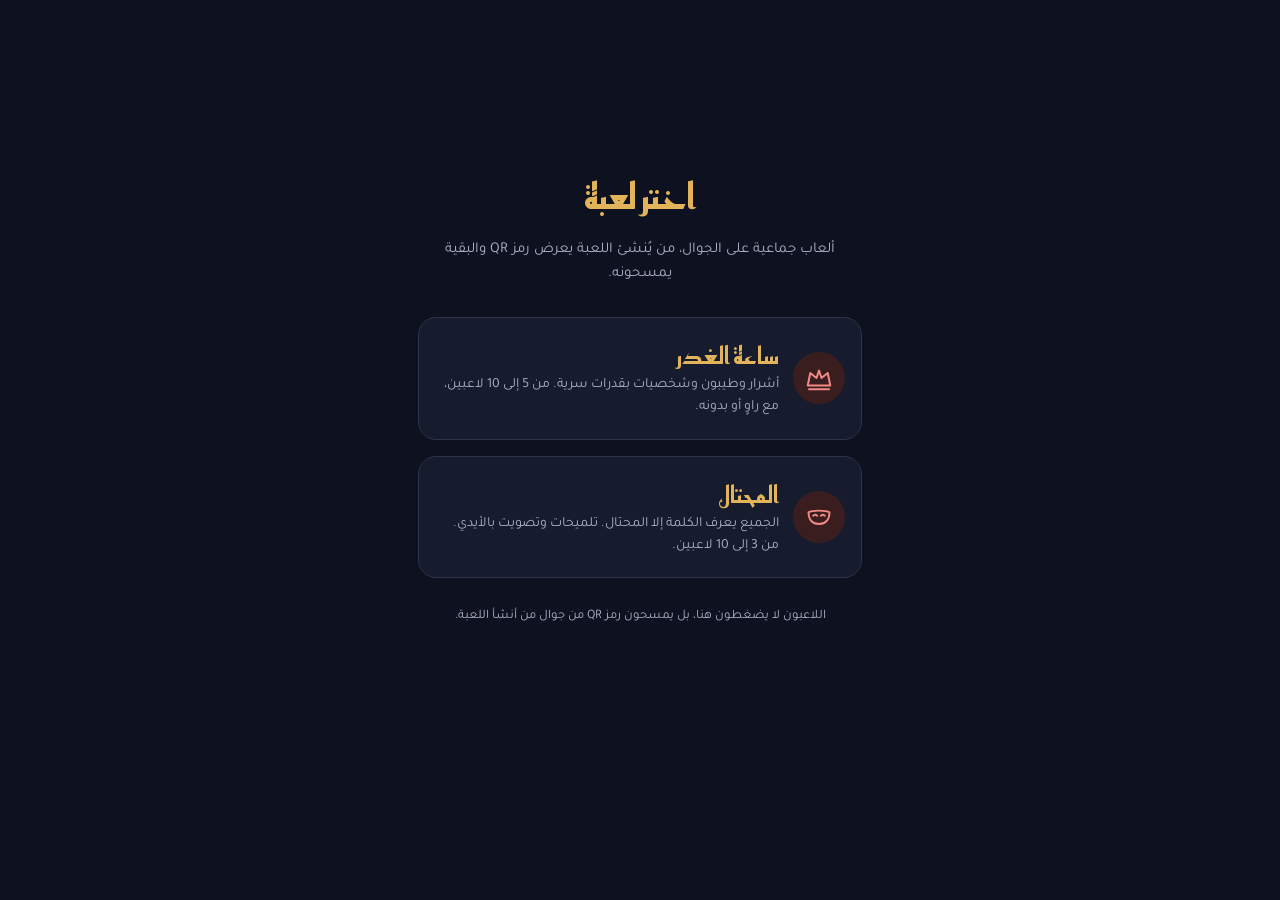
<file: clocktower/index.html>
<!doctype html>
<html lang="ar" dir="rtl">
<head>
<meta charset="utf-8">
<meta name="viewport" content="width=device-width, initial-scale=1, viewport-fit=cover">
<title>ألعاب الغدر</title>
<meta name="theme-color" content="#0E1220">
<link rel="preconnect" href="https://fonts.googleapis.com">
<link href="https://fonts.googleapis.com/css2?family=Reem+Kufi:wght@500;700&family=Tajawal:wght@400;500;700;800&display=swap" rel="stylesheet">
<style>
*{box-sizing:border-box}
body{margin:0;background:#0E1220;color:#F3EEE2;font-family:'Tajawal',system-ui,sans-serif;-webkit-tap-highlight-color:transparent}
#app{max-width:480px;margin:0 auto;padding:20px 18px 110px;min-height:100vh;display:flex;flex-direction:column;gap:14px}
h1,h2,.k{font-family:'Reem Kufi','Tajawal',sans-serif;margin:0}
h1{font-size:30px;color:#E3B35A}
h2{font-size:21px}
.muted{color:#A9B0C3;font-size:15px;line-height:1.6}
.top{display:flex;justify-content:space-between;align-items:center;gap:10px}
.pill{font-size:13px;font-weight:700;border-radius:999px;padding:5px 12px;background:#1B2133;border:1px solid #2C344A;color:#C9CEDB;white-space:nowrap}
.pill.red{background:#3A1D1F;border-color:#6A2B2B;color:#F08A84}
.pill.blue{background:#1E3354;border-color:#2E4C7A;color:#8FC0F5}
.pill.gold{background:#E3B35A;border-color:#E3B35A;color:#0E1220}
.card{background:#161C2D;border:1px solid #2C344A;border-radius:18px;padding:16px}
.card.good{border-color:#2E4C7A}
.card.evil{background:#1C1418;border-color:#6A2B2B}
.btn{font-family:inherit;font-size:17px;font-weight:700;border:none;border-radius:14px;padding:14px 18px;min-height:52px;cursor:pointer;background:#E3B35A;color:#0E1220;width:100%}
.btn.ghost{background:transparent;color:#E3B35A;border:1px solid #4A4130}
.btn.small{font-size:14px;min-height:40px;padding:8px 12px;width:auto}
.btn:disabled{opacity:.45}
input{font-family:inherit;font-size:18px;width:100%;padding:14px;border-radius:14px;border:1px solid #2C344A;background:#161C2D;color:#F3EEE2;min-height:52px}
label{font-weight:700;font-size:15px;display:block;margin-bottom:8px}
.row{display:flex;align-items:center;gap:12px}
.seat{display:flex;align-items:center;gap:12px;border-radius:14px;padding:12px 14px;background:#161C2D;border:1px solid #253553;width:100%;font-family:inherit;color:inherit;text-align:right;cursor:pointer}
.seat.evil{background:#1C1418;border-color:#4E2426}
.seat.boss{background:#2A1517;border-color:#B0443F}
.seat.dead{opacity:.45}
.seat.dead .nm{text-decoration:line-through}
.num{width:32px;height:32px;border-radius:999px;background:#0E1220;display:flex;align-items:center;justify-content:center;font-size:14px;font-weight:700;color:#C9CEDB;flex:none}
.nm{flex:1;font-size:17px;font-weight:700}
.rl{font-size:15px;font-weight:700}
.blue{color:#8FC0F5}.red{color:#F08A84}.gold{color:#E3B35A}
.chips{display:flex;flex-wrap:wrap;gap:8px}
.chip{font-size:15px;font-weight:700;color:#8FC0F5;background:#1E3354;border-radius:10px;padding:8px 14px}
.char{display:flex;flex-direction:column;gap:4px}
.char b{font-size:17px}
.char span{color:#C9CEDB;font-size:15px;line-height:1.6}
.big{text-align:center;display:flex;flex-direction:column;align-items:center;gap:12px;padding:26px 18px}
.big .role{font-family:'Reem Kufi',sans-serif;font-size:42px;font-weight:700;line-height:1.1}
.big .ab{font-size:18px;line-height:1.7;color:#E6E1D6}
.qr{background:#fff;border-radius:16px;padding:12px;width:260px;height:260px;margin:0 auto}
.qr svg{width:100%;height:100%;display:block}
.link{direction:ltr;font-size:12px;color:#A9B0C3;word-break:break-all;text-align:center}
nav.tabs{position:fixed;bottom:0;left:0;right:0;background:#0E1220;border-top:1px solid #232A3D;padding:8px 12px calc(10px + env(safe-area-inset-bottom));display:flex;gap:6px;justify-content:center}
nav.tabs button{flex:1;max-width:160px;font-family:inherit;font-size:14px;font-weight:700;border:none;border-radius:12px;min-height:46px;background:transparent;color:#C9CEDB;cursor:pointer}
nav.tabs button.on{background:#1B2133;color:#E3B35A}
.sec{display:flex;align-items:center;gap:8px;margin-top:6px}
.dot{width:10px;height:10px;border-radius:999px}
ol.night{margin:0;padding-inline-start:22px;display:flex;flex-direction:column;gap:8px;line-height:1.5}
.net{font-size:12px;color:#A9B0C3;text-align:center}
.x{background:none;border:none;color:#F08A84;font-size:14px;font-family:inherit;cursor:pointer;min-height:36px}
</style>
<script src="qr.js?v=1794734920"></script>
<script src="icons.js?v=1794734920"></script>
<script src="net.js?v=1794734920"></script>
</head>
<body>
<div id="app"></div>
<script>
(function(){
'use strict';
var NTFY='https://ntfy.sh/';
var GOOD=[
['الطبيب','كل ليلة يحمي لاعباً من القتل، ولا يحمي الشخص نفسه ليلتين متتاليتين.'],
['المحقّق','كل ليلة يسأل عن لاعب: هل هو طيب أم شرير؟'],
['الحارس الشخصي','كل ليلة يختار لاعباً، وإذا هوجم يموت الحارس بدلاً منه.'],
['القاضي','مرة واحدة في اللعبة يلغي إعدام اليوم.'],
['الصيّاد','إذا مات يختار لاعباً يموت معه.'],
['الشرطي','مرة واحدة يطلق النار على لاعب: إن كان شريراً مات، وإن كان طيباً مات الشرطي.'],
['العمدة','صوته يُحسب بصوتين.'],
['صاحب الغراب','إذا قُتل ليلاً يعرف شخصية لاعب واحد يختاره.'],
['الجندي','ينجو من أول محاولة قتل.'],
['الجدّة','في الليلة الأولى تعرف لاعباً طيباً وشخصيته.'],
['السجّان','كل ليلة يختار لاعباً فلا يستخدم قدرته تلك الليلة، حتى لو كان شريراً.'],
['المحامي','كل ليلة يختار لاعباً، وإذا حُكم عليه بالإعدام غداً لا يموت.'],
['المُسعِف','مرة واحدة في اللعبة يعيد لاعباً طيباً ميتاً إلى الحياة.'],
['الحارس الليلي','كل ليلة يعرف عدد اللاعبين الذين استيقظوا لاستخدام قدراتهم.'],
['الطبّاخ','في الليلة الأولى يعرف كم زوجاً من الأشرار يجلسون متجاورين.'],
['المراقب','كل ليلة يختار لاعباً، ويعرف من زاره تلك الليلة.'],
['العجوز','في الليلة الأولى تعرف شخصية لاعب واحد يختاره الراوي عشوائياً.'],
['الخيّاطة','مرة واحدة تختار لاعبَين، وتعرف إن كانا من الفريق نفسه.'],
['القائد','إذا مات، يعرف الطيبون الأحياء كم شريراً بقي في اللعبة.'],
['الفارس','إذا رشّحه لاعب طيب للإعدام، يموت من رشّحه فوراً ويبدأ الليل.']
];
var BOSS='الزعيم';
var EVIL=[
['الزعيم','من الليلة الثانية، يختار لاعباً كل ليلة ليقتله.'],
['الجاسوس','في الليلة الأولى يرى شخصيات جميع اللاعبين.'],
['المُخادع','يظهر كشخص طيب لكل من يتحرّى عنه.'],
['المُسكِت','كل ليلة يختار لاعباً، فلا يتكلم ولا يصوّت في اليوم التالي.'],
['الوريث','إذا مات الزعيم يصبح هو الزعيم الجديد.']
];
var NIGHT1=['الأشرار يتعرّفون على بعضهم، والزعيم يرى شخصيات التمويه','المُسكِت','السجّان','الطبيب','الحارس الشخصي','المحقّق','المراقب','الجدّة','العجوز','الطبّاخ','الحارس الليلي','الخيّاطة'];
var NIGHTX=['المُسكِت','السجّان','الطبيب','الحارس الشخصي','المحامي','الزعيم','صاحب الغراب (إن قُتل)','المُسعِف','المحقّق','المراقب','الحارس الليلي','الخيّاطة'];
var ABIL={};GOOD.concat(EVIL).forEach(function(c){ABIL[c[0]]=c[1];});
function isEvil(r){return EVIL.some(function(c){return c[0]===r;});}

var app=document.getElementById('app');
function esc(s){return String(s==null?'':s).replace(/[&<>"']/g,function(c){return {'&':'&amp;','<':'&lt;','>':'&gt;','"':'&quot;',"'":'&#39;'}[c];});}
function ls(k,v){try{if(v===undefined){var s=localStorage.getItem(k);return s?JSON.parse(s):null;}localStorage.setItem(k,JSON.stringify(v));}catch(e){return null;}}
function rid(n){var a='abcdefghijkmnpqrstuvwxyz23456789',b=crypto.getRandomValues(new Uint8Array(n)),s='';for(var i=0;i<n;i++)s+=a[b[i]%a.length];return s;}
function shuffle(a){a=a.slice();for(var i=a.length-1;i>0;i--){var j=crypto.getRandomValues(new Uint32Array(1))[0]%(i+1);var t=a[i];a[i]=a[j];a[j]=t;}return a;}
function topic(room){return 'saatghadr_'+room;}
function b64(buf){var u=new Uint8Array(buf),s='';for(var i=0;i<u.length;i++)s+=String.fromCharCode(u[i]);return btoa(s);}
function ub64(s){var b=atob(s),u=new Uint8Array(b.length);for(var i=0;i<b.length;i++)u[i]=b.charCodeAt(i);return u;}

/* ---------- messaging (ntfy.sh) ---------- */
var netOk=null;
function setNet(ok){if(netOk!==ok){netOk=ok;var el=document.getElementById('net');if(el)el.textContent=ok?'متصل':'لا يوجد اتصال… جارٍ المحاولة';}}
CTNet.onStatus(function(ok){setNet(ok);});
function connect(room,onMsg){return CTNet.connect(room,onMsg);}
function connectOld(room,onMsg){
  var seen={},t=topic(room);
  function handle(o){if(!o||o.event!=='message'||seen[o.id])return;seen[o.id]=1;var m;try{m=JSON.parse(o.message);}catch(e){return;}onMsg(m);}
  try{var es=new EventSource(NTFY+t+'/sse?since=all');es.onmessage=function(e){try{handle(JSON.parse(e.data));setNet(true);}catch(_){}};}catch(e){}
  function poll(){fetch(NTFY+t+'/json?poll=1&since=all').then(function(r){return r.text();}).then(function(txt){setNet(true);txt.split('\n').forEach(function(l){if(l.trim()){try{handle(JSON.parse(l));}catch(_){}}});}).catch(function(){setNet(false);});}
  poll();setInterval(poll,4000);
}
function publish(room,obj){return CTNet.publish(room,obj);}
function publishOld(room,obj,tries){
  tries=tries||0;
  return fetch(NTFY+topic(room),{method:'POST',body:JSON.stringify(obj)}).then(function(r){if(!r.ok)throw new Error(r.status);setNet(true);}).catch(function(e){setNet(false);if(tries<4)return new Promise(function(res){setTimeout(res,1500*(tries+1));}).then(function(){return publish(room,obj,tries+1);});throw e;});
}

/* ---------- crypto ---------- */
var RSA={name:'RSA-OAEP',hash:'SHA-256'};
function genKeys(){
  return crypto.subtle.generateKey({name:'RSA-OAEP',modulusLength:2048,publicExponent:new Uint8Array([1,0,1]),hash:'SHA-256'},true,['encrypt','decrypt']).then(function(kp){
    return Promise.all([crypto.subtle.exportKey('jwk',kp.privateKey),crypto.subtle.exportKey('spki',kp.publicKey)]);
  }).then(function(r){return {priv:r[0],pub:b64(r[1])};});
}
function encryptFor(pub,obj){
  var iv=crypto.getRandomValues(new Uint8Array(12)),pk,ak,ct;
  return crypto.subtle.importKey('spki',ub64(pub),RSA,false,['encrypt']).then(function(k){pk=k;return crypto.subtle.generateKey({name:'AES-GCM',length:256},true,['encrypt']);})
  .then(function(k){ak=k;return crypto.subtle.encrypt({name:'AES-GCM',iv:iv},ak,new TextEncoder().encode(JSON.stringify(obj)));})
  .then(function(c){ct=c;return crypto.subtle.exportKey('raw',ak);})
  .then(function(raw){return crypto.subtle.encrypt({name:'RSA-OAEP'},pk,raw);})
  .then(function(k){return {k:b64(k),iv:b64(iv),c:b64(ct)};});
}
function decryptWith(priv,m){
  return crypto.subtle.importKey('jwk',priv,RSA,false,['decrypt']).then(function(sk){return crypto.subtle.decrypt({name:'RSA-OAEP'},sk,ub64(m.k));})
  .then(function(raw){return crypto.subtle.importKey('raw',raw,'AES-GCM',false,['decrypt']);})
  .then(function(ak){return crypto.subtle.decrypt({name:'AES-GCM',iv:ub64(m.iv)},ak,ub64(m.c));})
  .then(function(pt){return JSON.parse(new TextDecoder().decode(pt));});
}

/* ---------- shared views ---------- */
function sheetHTML(){
  function list(a,cls){return a.map(function(c){return '<div class="card '+cls+'" style="display:flex;gap:12px;align-items:flex-start">'+CTIcon(c[0],44)+'<div class="char"><b>'+esc(c[0])+'</b><span>'+esc(c[1])+'</span></div></div>';}).join('');}
  return '<h2 class="gold">ورقة الشخصيات</h2><p class="muted" style="margin:0">كل الشخصيات الممكنة. لا يعرف أيّها في اللعبة إلا الراوي.</p>'+
  '<div class="sec"><span class="dot" style="background:#8FC0F5"></span><h2 class="blue">الطيبون (20)</h2></div>'+list(GOOD,'good')+
  '<div class="sec"><span class="dot" style="background:#F08A84"></span><h2 class="red">الأشرار (5)</h2></div>'+list(EVIL,'evil');
}
function qrSVG(text){
  try{
    var q=new QRCode(-1,QRErrorCorrectLevel.M);q.addData(text);q.make();
    var n=q.getModuleCount(),m=4,s=n+m*2,d='';
    for(var r=0;r<n;r++)for(var c=0;c<n;c++)if(q.isDark(r,c))d+='M'+(c+m)+' '+(r+m)+'h1v1h-1z';
    return '<svg viewBox="0 0 '+s+' '+s+'" shape-rendering="crispEdges" role="img" aria-label="رمز QR للانضمام"><rect width="'+s+'" height="'+s+'" fill="#fff"/><path d="'+d+'" fill="#0E1220"/></svg>';
  }catch(e){return '<p style="color:#0E1220;text-align:center">تعذّر إنشاء الرمز، شارك الرابط بدلاً منه.</p>';}
}
function tabsHTML(tabs,cur){return '<nav class="tabs">'+tabs.map(function(t){return '<button data-tab="'+t[0]+'" class="'+(t[0]===cur?'on':'')+'">'+t[1]+'</button>';}).join('')+'</nav>';}
function evilCount(n){return n<=7?2:3;}

/* ---------- home ---------- */
function home(){
  function card(href,ic,t,d){return '<a class="card" href="'+href+'" style="text-decoration:none;color:inherit;display:flex;gap:14px;align-items:center;padding:20px 16px">'+ic+'<div style="flex:1"><div style="font-family:Reem Kufi,sans-serif;font-weight:700;font-size:24px;color:#E3B35A">'+t+'</div><div class="muted" style="font-size:14px">'+d+'</div></div></a>';}
  app.innerHTML='<div style="flex:1;display:flex;flex-direction:column;justify-content:center;gap:16px">'+
  '<div style="text-align:center"><h1 style="font-size:36px">اختر لعبة</h1><p class="muted">ألعاب جماعية على الجوال، من يُنشئ اللعبة يعرض رمز QR والبقية يمسحونه.</p></div>'+
  card('play.html#new',CTIcon('الزعيم',52),'ساعة الغدر','أشرار وطيبون وشخصيات بقدرات سرية. من 5 إلى 10 لاعبين، مع راوٍ أو بدونه.')+
  card('imposter.html#new','<span style="width:52px;height:52px;border-radius:999px;background:#3A1D1F;display:inline-flex;align-items:center;justify-content:center;flex:none"><svg width="28" height="28" viewBox="0 0 24 24" fill="none" stroke="#F08A84" stroke-width="1.6" stroke-linecap="round" stroke-linejoin="round" aria-hidden="true"><path d="M3 8c3-2 15-2 18 0 0 6-3 10-9 10S3 14 3 8z"/><path d="M7 11c1-1 2.5-1 3.5 0M13.5 11c1-1 2.5-1 3.5 0"/></svg></span>','المحتال','الجميع يعرف الكلمة إلا المحتال. تلميحات وتصويت بالأيدي. من 3 إلى 10 لاعبين.')+
  '<p class="muted" style="font-size:13px;text-align:center">اللاعبون لا يضغطون هنا، بل يمسحون رمز QR من جوال من أنشأ اللعبة.</p></div>';
}

/* ---------- storyteller ---------- */
function storyteller(room){
  var S=ls('st_'+room);
  if(!S){app.innerHTML='<h1>ساعة الغدر</h1><div class="card"><p class="muted" style="margin:0">هذه اللعبة غير محفوظة على هذا الجهاز. الراوي فقط يستطيع فتح شاشة الراوي من جواله.</p></div><button class="btn" onclick="location.hash=\'\'">الصفحة الرئيسية</button>';return;}
  var tab=S.game?'grim':'invite';
  function save(){ls('st_'+room,S);}
  var joinUrl=location.origin+location.pathname+'#join='+room;
  connect(room,function(m){
    if(m.t!=='join'||!m.id||!m.pub||S.removed[m.id])return;
    var name=String(m.name||'').slice(0,20).trim()||'لاعب';
    var p=S.players.filter(function(x){return x.id===m.id;})[0];
    if(p){if(p.name!==name||p.pub!==m.pub){p.name=name;p.pub=m.pub;save();render();}}
    else{S.players.push({id:m.id,name:name,pub:m.pub});save();render();}
  });
  function seated(){return S.game?S.game.seats:[];}
  function sendRoles(){
    var g=S.game,n=g.seats.length,ev=g.seats.filter(function(s){return isEvil(s.role);});
    var pubs={};S.players.forEach(function(p){pubs[p.id]=p.pub;});
    publish(room,{t:'seats',r:g.round,names:g.seats.map(function(s){return s.name;})});
    return Promise.all(g.seats.map(function(s,i){
      var pay={r:g.round,seat:i+1,name:s.name,role:s.role,n:n,e:ev.length};
      if(isEvil(s.role)){
        pay.team=ev.map(function(x){return {s:g.seats.indexOf(x)+1,n:x.name,r:x.role};});
        if(s.role===BOSS)pay.bluffs=g.bluffs;
        if(s.role==='الجاسوس')pay.all=g.seats.map(function(x,j){return {s:j+1,n:x.name,r:x.role};});
      }
      return encryptFor(pubs[s.id],pay).then(function(enc){enc.t='role';enc.to=s.id;enc.r=g.round;return publish(room,enc);});
    }));
  }
  function start(){
    var ps=S.players.slice(0,10),n=ps.length,ne=evilCount(n);
    var minions=shuffle(EVIL.slice(1).map(function(c){return c[0];})).slice(0,ne-1);
    var goods=shuffle(GOOD.map(function(c){return c[0];}));
    var roles=shuffle([BOSS].concat(minions,goods.slice(0,n-ne)));
    S.round=(S.round||0)+1;
    S.game={round:S.round,seats:ps.map(function(p,i){return {id:p.id,name:p.name,role:roles[i]};}),bluffs:goods.slice(n-ne,n-ne+3),dead:{}};
    save();tab='grim';render();
    var el=document.getElementById('sendst');if(el)el.textContent='جارٍ إرسال الشخصيات…';
    sendRoles().then(function(){var el=document.getElementById('sendst');if(el)el.textContent='تم إرسال الشخصيات إلى كل اللاعبين.';}).catch(function(){var el=document.getElementById('sendst');if(el)el.textContent='تعذّر الإرسال، اضغط "أعد الإرسال".';});
  }
  function render(){
    var h='<div class="top"><h1>شاشة الراوي</h1><span class="pill red">للراوي فقط</span></div>';
    if(tab==='invite'){
      var n=S.players.length;
      h+='<div class="card" style="display:flex;flex-direction:column;gap:12px"><h2 style="text-align:center">امسح للانضمام</h2><div class="qr">'+qrSVG(joinUrl)+'</div><div class="link">'+esc(joinUrl)+'</div>'+
         '<button class="btn ghost small" id="copy" style="align-self:center">نسخ الرابط</button></div>';
      h+='<div class="top"><h2>اللاعبون ('+n+')</h2>'+(S.game?'<span class="pill">الجولة '+S.game.round+'</span>':'')+'</div>';
      if(!n)h+='<p class="muted" style="margin:0">بانتظار اللاعبين… كل لاعب يمسح الرمز ويكتب اسمه.</p>';
      S.players.forEach(function(p,i){h+='<div class="seat"><span class="num">'+(i+1)+'</span><span class="nm">'+esc(p.name)+'</span>'+(i>=10?'<span class="pill red">زائد عن 10</span>':'')+'<button class="x" data-rm="'+esc(p.id)+'">إزالة</button></div>';});
      var ok=n>=5&&n<=10;
      h+='<p class="muted" style="margin:0">'+(n<5?'تحتاج 5 لاعبين على الأقل.':n>10?'الحد الأقصى 10 لاعبين، أزل الزائدين.':'العدد مناسب: '+(n-evilCount(n))+' طيبون و'+evilCount(n)+' أشرار.')+'</p>';
      h+='<button class="btn" id="start" '+(ok?'':'disabled')+'>'+(S.game?'جولة جديدة ووزّع الشخصيات':'الكل جاهز، وزّع الشخصيات')+'</button>';
      if(S.game)h+='<p class="muted" style="margin:0;font-size:13px">الجولة الجديدة توزّع شخصيات جديدة على اللاعبين الحاليين.</p>';
    }else if(tab==='grim'){
      var g=S.game;
      h+='<p class="muted" style="margin:0" id="sendst">اطلب من اللاعبين الجلوس في دائرة حسب أرقام المقاعد. اضغط على لاعب لتعليمه ميتاً.</p>';
      g.seats.forEach(function(s,i){var ev=isEvil(s.role);h+='<button class="seat '+(s.role===BOSS?'boss':ev?'evil':'')+(g.dead[s.id]?' dead':'')+'" data-dead="'+esc(s.id)+'"><span class="num">'+(i+1)+'</span>'+CTIcon(s.role,34)+'<span class="nm">'+esc(s.name)+'</span><span class="rl '+(ev?'red':'blue')+'">'+esc(s.role)+'</span></button>';});
      h+='<div class="card"><div class="gold" style="font-weight:700;margin-bottom:10px">شخصيات التمويه للزعيم</div><div class="chips">'+g.bluffs.map(function(b){return '<span class="chip" style="display:inline-flex;align-items:center;gap:8px">'+CTIcon(b,26)+esc(b)+'</span>';}).join('')+'</div></div>';
      h+='<button class="btn ghost" id="resend">أعد إرسال الشخصيات</button>';
    }else if(tab==='night'){
      var inPlay={};S.game.seats.forEach(function(s){inPlay[s.role]=1;});
      function nl(a){return '<ol class="night">'+a.filter(function(r,i){return (i===0&&a===NIGHT1)||inPlay[r.split(' (')[0]];}).map(function(r){var who=S.game.seats.filter(function(s){return s.role===r.split(' (')[0];})[0];return '<li><b>'+esc(r)+'</b>'+(who?' <span class="muted">· '+esc(who.name)+'</span>':'')+'</li>';}).join('')+'</ol>';}
      h+='<div class="card"><h2 class="gold" style="margin-bottom:10px">الليلة الأولى</h2>'+nl(NIGHT1)+'</div><div class="card"><h2 class="gold" style="margin-bottom:10px">باقي الليالي</h2>'+nl(NIGHTX)+'</div>';
    }else h+=sheetHTML();
    h+='<div class="net" id="net">'+(netOk===false?'لا يوجد اتصال… جارٍ المحاولة':netOk?'متصل':'جارٍ الاتصال…')+'</div>';
    h+=tabsHTML(S.game?[['grim','الكتاب'],['night','ترتيب الليل'],['invite','اللاعبون'],['sheet','الشخصيات']]:[['invite','اللاعبون'],['sheet','الشخصيات']],tab);
    app.innerHTML=h;
    app.querySelectorAll('[data-tab]').forEach(function(b){b.onclick=function(){tab=b.getAttribute('data-tab');render();scrollTo(0,0);};});
    app.querySelectorAll('[data-rm]').forEach(function(b){b.onclick=function(){var id=b.getAttribute('data-rm');S.removed[id]=1;S.players=S.players.filter(function(p){return p.id!==id;});save();render();};});
    app.querySelectorAll('[data-dead]').forEach(function(b){b.onclick=function(){var id=b.getAttribute('data-dead');S.game.dead[id]=!S.game.dead[id];save();render();};});
    var st=document.getElementById('start');if(st)st.onclick=function(){if(S.game&&!confirm('بدء جولة جديدة بشخصيات جديدة؟'))return;start();};
    var rs=document.getElementById('resend');if(rs)rs.onclick=function(){rs.disabled=true;rs.textContent='جارٍ الإرسال…';sendRoles().then(function(){rs.textContent='تم الإرسال';}).catch(function(){rs.disabled=false;rs.textContent='تعذّر، حاول مجدداً';});};
    var cp=document.getElementById('copy');if(cp)cp.onclick=function(){if(navigator.clipboard)navigator.clipboard.writeText(joinUrl).then(function(){cp.textContent='تم النسخ';});};
  }
  render();
}

/* ---------- player ---------- */
function player(room){
  var P=ls('p_'+room)||{};
  var tab='me',hidden=true,others={},seats=null,seatsR=0,busy=false;
  function save(){ls('p_'+room,P);}
  function onMsg(m){
    if(m.t==='join'&&m.id){others[m.id]=String(m.name||'').slice(0,20);if(!P.role)render();}
    else if(m.t==='seats'&&m.r>=seatsR){seatsR=m.r;seats=m.names;if(tab==='players')render();}
    else if(m.t==='role'&&P.id&&m.to===P.id&&(!P.role||m.r>P.role.r)){
      decryptWith(P.priv,m).then(function(d){if(!P.role||d.r>P.role.r){P.role=d;save();hidden=true;tab='me';render();}}).catch(function(){});
    }
  }
  connect(room,onMsg);
  if(P.id&&P.pub)publish(room,{t:'join',id:P.id,name:P.name,pub:P.pub}).catch(function(){});
  function render(){
    var h='<div class="top"><h1>ساعة الغدر</h1>'+(P.role?'<span class="pill">مقعد '+P.role.seat+'</span>':'')+'</div>';
    if(!P.id){
      h+='<div class="card" style="display:flex;flex-direction:column;gap:14px"><h2>انضم إلى اللعبة</h2><div><label for="nm">اكتب اسمك</label><input id="nm" maxlength="20" autocomplete="off" placeholder="مثلاً: سارة"></div><button class="btn" id="join">انضم</button></div>';
    }else if(!P.role&&tab!=='sheet'){
      var names=Object.keys(others).map(function(k){return others[k];});
      h+='<div class="card big"><div class="muted">أهلاً</div><div class="role" style="font-size:34px">'+esc(P.name)+'</div><div class="muted">أنت في اللعبة. انتظر حتى يوزّع الراوي الشخصيات.</div></div>';
      h+='<h2>اللاعبون المنضمّون ('+names.length+')</h2><div class="chips">'+names.map(function(n){return '<span class="chip">'+esc(n)+'</span>';}).join('')+'</div>';
    }else if(tab==='me'){
      var R=P.role,ev=isEvil(R.role);
      if(hidden){
        h+='<div class="card big" style="padding:40px 18px"><div class="role" style="font-size:28px">شخصيتك جاهزة</div><div class="muted">تأكد أن لا أحد ينظر إلى شاشتك.</div><button class="btn" id="reveal">اكشف شخصيتي</button></div>';
      }else{
        h+='<div class="card big '+(ev?'evil':'good')+'">'+CTIcon(R.role,96)+'<div class="muted">'+esc(R.name)+' · شخصيتك</div><div class="role">'+esc(R.role)+'</div><span class="pill '+(ev?'red':'blue')+'">'+(ev?'فريق الأشرار':'فريق الطيبين')+'</span><div class="ab">'+esc(ABIL[R.role])+'</div></div>';
        if(ev&&R.team){
          h+='<div class="card evil"><div class="red" style="font-weight:700;margin-bottom:10px">فريقك</div>'+R.team.map(function(t){return '<div class="row" style="justify-content:space-between;padding:4px 0"><b>'+esc(t.n)+' · مقعد '+t.s+'</b><span class="'+(t.r===BOSS?'red':'')+'" style="font-weight:700">'+esc(t.r)+'</span></div>';}).join('')+'</div>';
        }
        if(R.bluffs)h+='<div class="card"><div class="gold" style="font-weight:700">شخصيات للتمويه</div><p class="muted" style="margin:4px 0 10px">غير موجودة في هذه اللعبة، ادّعِ واحدة منها بأمان.</p><div class="chips">'+R.bluffs.map(function(b){return '<span class="chip" style="display:inline-flex;align-items:center;gap:8px">'+CTIcon(b,26)+esc(b)+'</span>';}).join('')+'</div></div>';
        if(R.all)h+='<div class="card"><div class="gold" style="font-weight:700;margin-bottom:10px">ما يراه الجاسوس: كل الشخصيات</div>'+R.all.map(function(t){return '<div class="row" style="justify-content:space-between;padding:4px 0"><span>'+t.s+'. '+esc(t.n)+'</span><b class="'+(isEvil(t.r)?'red':'blue')+'">'+esc(t.r)+'</b></div>';}).join('')+'</div>';
        h+='<div class="card"><div class="gold" style="font-weight:700;margin-bottom:6px">هدفك</div><div class="muted">'+(ev?'احموا الزعيم حتى يبقى لاعبان فقط في اللعبة والزعيم أحدهما.':'اكتشفوا الزعيم وأعدموه قبل أن يبقى لاعبان فقط.')+'</div><div class="muted" style="font-size:13px;margin-top:6px">في هذه اللعبة '+R.n+' لاعبين: '+(R.n-R.e)+' طيبون و'+R.e+' أشرار.</div></div>';
        h+='<button class="btn ghost" id="hide">إخفاء الشخصية</button>';
      }
    }else if(tab==='players'){
      h+='<h2>ترتيب الجلوس</h2><p class="muted" style="margin:0">اجلسوا في دائرة بهذا الترتيب.</p>';
      (seats||[]).forEach(function(n,i){h+='<div class="seat'+(P.role&&P.role.seat===i+1?' boss':'')+'"><span class="num">'+(i+1)+'</span><span class="nm">'+esc(n)+'</span>'+(P.role&&P.role.seat===i+1?'<span class="pill gold">أنت</span>':'')+'</div>';});
      if(!seats)h+='<p class="muted">جارٍ التحميل…</p>';
    }else h+=sheetHTML();
    h+='<div class="net" id="net">'+(netOk===false?'لا يوجد اتصال… جارٍ المحاولة':netOk?'متصل':'جارٍ الاتصال…')+'</div>';
    if(P.role)h+=tabsHTML([['me','شخصيتي'],['players','اللاعبون'],['sheet','الشخصيات']],tab);
    else if(P.id)h+=tabsHTML([['me','الانتظار'],['sheet','الشخصيات']],tab==='sheet'?'sheet':'me');
    app.innerHTML=h;
    app.querySelectorAll('[data-tab]').forEach(function(b){b.onclick=function(){tab=b.getAttribute('data-tab');render();scrollTo(0,0);};});
    var j=document.getElementById('join');
    if(j)j.onclick=function(){
      var name=document.getElementById('nm').value.trim();if(!name){document.getElementById('nm').focus();return;}
      if(busy)return;busy=true;j.disabled=true;j.textContent='جارٍ الانضمام…';
      genKeys().then(function(k){P={id:rid(12),name:name.slice(0,20),priv:k.priv,pub:k.pub};save();return publish(room,{t:'join',id:P.id,name:P.name,pub:P.pub});})
      .then(function(){busy=false;render();}).catch(function(){busy=false;render();});
    };
    var rv=document.getElementById('reveal');if(rv)rv.onclick=function(){hidden=false;render();};
    var hd=document.getElementById('hide');if(hd)hd.onclick=function(){hidden=true;render();};
  }
  render();
}

function route(){
  var h=location.hash.replace(/^#/,''),m;
  if((m=h.match(/^join=([a-z0-9]{6,20})$/)))player(m[1]);
  else if((m=h.match(/^st=([a-z0-9]{6,20})$/)))storyteller(m[1]);
  else home();
}
window.addEventListener('hashchange',function(){location.reload();});
if(!window.crypto||!crypto.subtle){app.innerHTML='<h1>ساعة الغدر</h1><p class="muted">افتح الصفحة من رابط https في متصفح حديث.</p>';}else route();
})();
</script>
</body>
</html>
</file>
<file: clocktower/style.css>
*{box-sizing:border-box}
body{margin:0;background:#0E1220;color:#F3EEE2;font-family:'Tajawal',system-ui,sans-serif;-webkit-tap-highlight-color:transparent}
#app{max-width:480px;margin:0 auto;padding:20px 18px 110px;min-height:100vh;display:flex;flex-direction:column;gap:14px}
h1,h2{font-family:'Reem Kufi','Tajawal',sans-serif;margin:0}
h1{font-size:28px;color:#E3B35A}
h2{font-size:21px}
p{margin:0 0 6px}
.b{font-weight:700}
.muted{color:#A9B0C3;font-size:15px;line-height:1.6}
.top{display:flex;justify-content:space-between;align-items:center;gap:10px}
.pill{font-size:13px;font-weight:700;border-radius:999px;padding:5px 12px;background:#1B2133;border:1px solid #2C344A;color:#C9CEDB;white-space:nowrap;text-decoration:none}
.pill.red{background:#3A1D1F;border-color:#6A2B2B;color:#F08A84}
.pill.blue{background:#1E3354;border-color:#2E4C7A;color:#8FC0F5}
.pill.gold{background:#E3B35A;border-color:#E3B35A;color:#0E1220}
.card{background:#161C2D;border:1px solid #2C344A;border-radius:18px;padding:16px}
.card.good{border-color:#2E4C7A}
.card.evil{background:#1C1418;border-color:#6A2B2B}
.card.gold-b,.card.endday{border-color:#7A6233}
.card.toast{border-color:#E3B35A;color:#E3B35A;font-weight:700;text-align:center}
.card.log p{line-height:1.7;margin:0 0 4px}
.card.log p:first-child{font-weight:700}
.stack{display:flex;flex-direction:column;gap:12px}
.btn{font-family:inherit;font-size:17px;font-weight:700;border:none;border-radius:14px;padding:14px 18px;min-height:52px;cursor:pointer;background:#E3B35A;color:#0E1220;width:100%}
.btn.ghost{background:transparent;color:#E3B35A;border:1px solid #4A4130}
.btn.small{font-size:14px;min-height:40px;padding:8px 12px;width:auto}
.btn:disabled{opacity:.45}
input{font-family:inherit;font-size:18px;width:100%;padding:14px;border-radius:14px;border:1px solid #2C344A;background:#0E1220;color:#F3EEE2;min-height:52px}
label{font-weight:700;font-size:15px;display:block;margin-bottom:8px}
.row{display:flex;align-items:center;gap:12px}
.seat,.pick{display:flex;align-items:center;gap:12px;border-radius:14px;padding:10px 14px;background:#161C2D;border:1px solid #253553;width:100%;font-family:inherit;color:inherit;text-align:right;font-size:inherit;min-height:52px}
.pick{cursor:pointer;background:#0E1220;border-color:#2C344A}
.pick.on{border-color:#E3B35A;background:#2A2416}
.picks{display:flex;flex-direction:column;gap:8px}
.seat.evil{background:#1C1418;border-color:#4E2426}
.seat.boss{background:#2A1517;border-color:#B0443F}
.seat.mine{border-color:#E3B35A}
.seat.dead,.pick.deadp{opacity:.5}
.seat.dead .nm{text-decoration:line-through}
.num{width:32px;height:32px;border-radius:999px;background:#0E1220;display:flex;align-items:center;justify-content:center;font-size:14px;font-weight:700;color:#C9CEDB;flex:none}
.pick .num{background:#1B2133}
.nm{flex:1;font-size:17px;font-weight:700}
.rl{font-size:15px;font-weight:700}
.blue{color:#8FC0F5}.red{color:#F08A84}.gold{color:#E3B35A}
.chips{display:flex;flex-wrap:wrap;gap:8px}
.chip{display:inline-flex;align-items:center;gap:8px;font-size:15px;font-weight:700;color:#8FC0F5;background:#1E3354;border-radius:12px;padding:6px 12px 6px 8px}
.char{display:flex;flex-direction:column;gap:4px;flex:1}
.char b{font-size:17px}
.char span{color:#C9CEDB;font-size:15px;line-height:1.6}
.big{text-align:center;display:flex;flex-direction:column;align-items:center;gap:12px;padding:26px 18px}
.big .role{font-family:'Reem Kufi',sans-serif;font-size:40px;font-weight:700;line-height:1.15}
.big .ab{font-size:18px;line-height:1.7;color:#E6E1D6}
.infoline{color:#E6E1D6;line-height:1.6;margin:0 0 6px}
.qr{background:#fff;border-radius:16px;padding:12px;width:260px;height:260px;margin:0 auto}
.qr svg{width:100%;height:100%;display:block}
.link{direction:ltr;font-size:12px;color:#A9B0C3;word-break:break-all;text-align:center}
.meter{height:10px;border-radius:999px;background:#0E1220;overflow:hidden}
.meter span{display:block;height:100%;background:#E3B35A;border-radius:999px}
nav.tabs{position:fixed;bottom:0;left:0;right:0;background:#0E1220;border-top:1px solid #232A3D;padding:8px 10px calc(10px + env(safe-area-inset-bottom));display:flex;gap:4px;justify-content:center}
nav.tabs button{flex:1;max-width:130px;font-family:inherit;font-size:13px;padding:0 2px;font-weight:700;border:none;border-radius:12px;min-height:46px;background:transparent;color:#C9CEDB;cursor:pointer}
nav.tabs button.on{background:#1B2133;color:#E3B35A}
.sec{display:flex;align-items:center;gap:8px;margin-top:6px}
.dot{width:10px;height:10px;border-radius:999px}
ol.night{margin:0;padding-inline-start:22px;display:flex;flex-direction:column;gap:8px;line-height:1.5}
.net{font-size:12px;color:#A9B0C3;text-align:center}
.x{background:none;border:none;color:#F08A84;font-size:14px;font-family:inherit;cursor:pointer;min-height:40px}
.mode{display:flex;gap:14px;align-items:flex-start;text-align:right;text-decoration:none;color:inherit}
</file>
